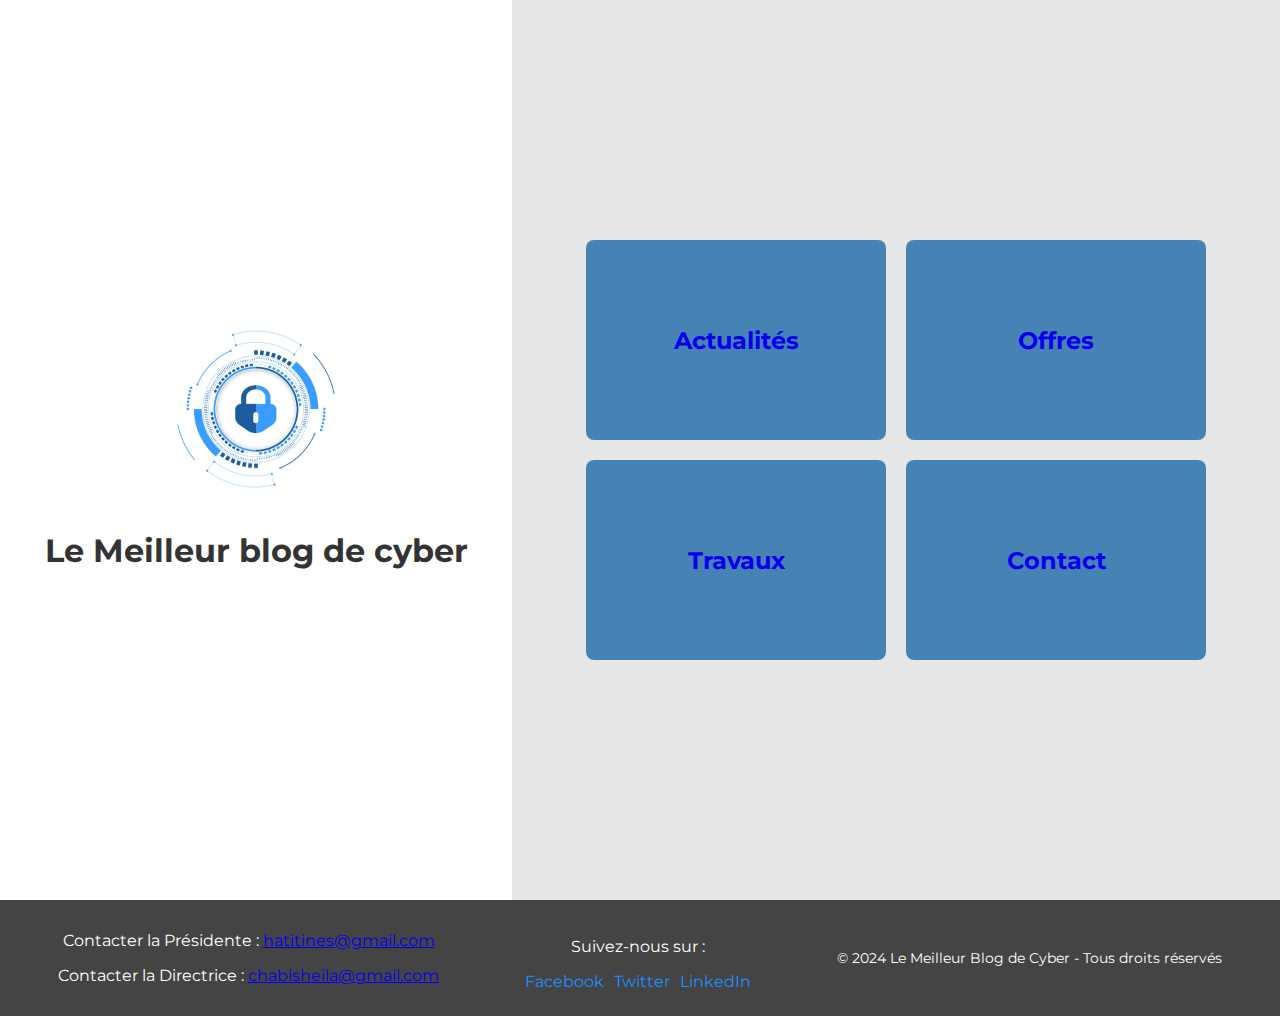
<file: html/accueil.html>
<!DOCTYPE html>
<html lang="fr">
<head>
    <meta charset="UTF-8">
    <meta name="viewport" content="width=device-width, initial-scale=1.0">
    <title>Le Meilleur Blog de Cyber</title>
    <link rel="stylesheet" href="../css/styleaccueil.css">

</head>
<body>
    <div class="container">
        <div class="sidebar">
            <img src="../images/Logo.png" alt="" width="200">
            <h1>Le Meilleur blog de cyber</h1>
        </div>
        <div class="content">
            <div class="button-container">
                <a href="../html/actualites.html" class="button" id="actu">Actualités</a>
                <a href="../html/opportunites.html" class="button" id="offre">Offres</a>
                <a href="../html/travaux.html" class="button" id="travaux">Travaux</a>
                <a href="../html/contact.html" class="button" id="contact">Contact</a>
            </div>
        </div>
    </div>
    <footer>
        <div class="footer-content">
            <div class="footer-contact">
                <p>Contacter la Présidente : <a href="mailto:hatitines@gmail.com">hatitines@gmail.com</a></p>
                <p>Contacter la Directrice : <a href="chabisheila@gmail.com">chabisheila@gmail.com</a></p>


            </div>
            <div class="footer-social">
                <p>Suivez-nous sur :</p>
                <ul>
                    <li><a href="https://facebook.com">Facebook</a></li>
                    <li><a href="https://twitter.com">Twitter</a></li>
                    <li><a href="https://linkedin.com">LinkedIn</a></li>
                </ul>
            </div>
            <div class="footer-copyright">
                <p>&copy; 2024 Le Meilleur Blog de Cyber - Tous droits réservés</p>
            </div>
        </div>
    </footer>
</body>
</html>
</file>
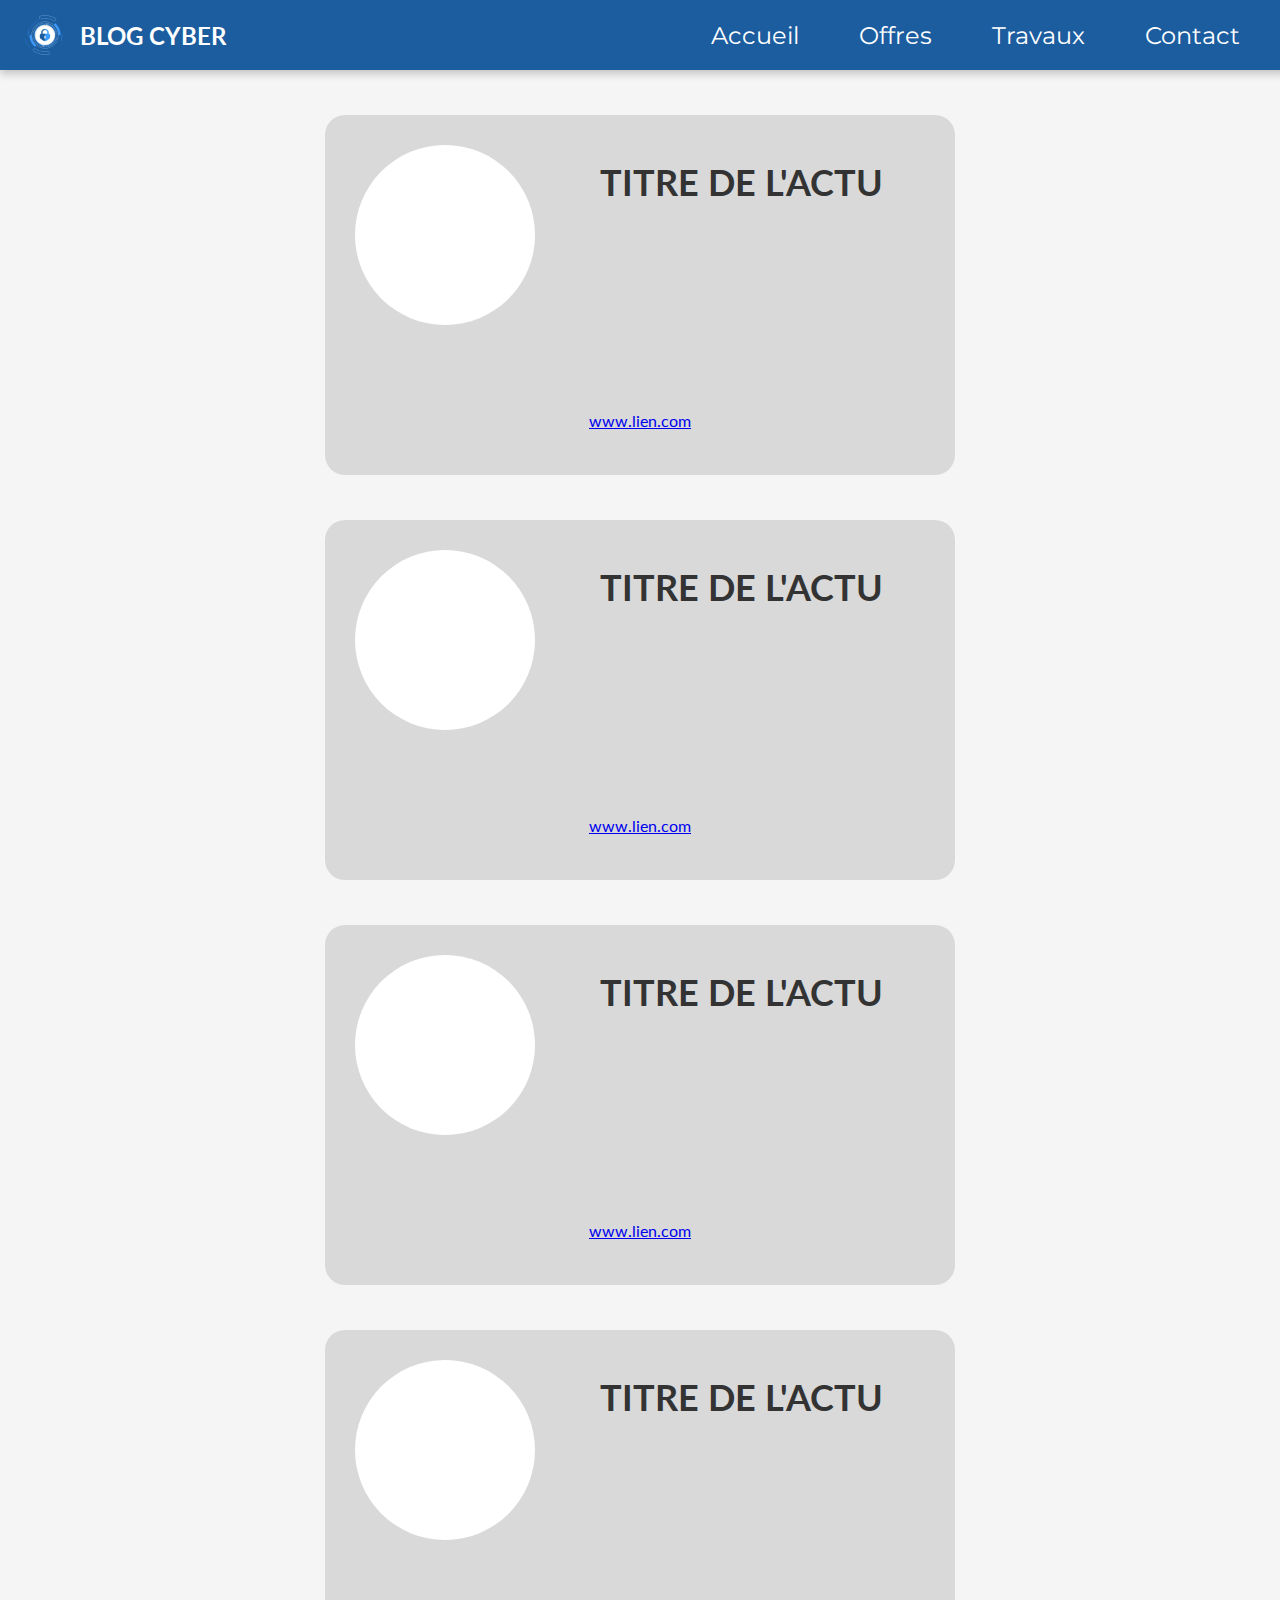
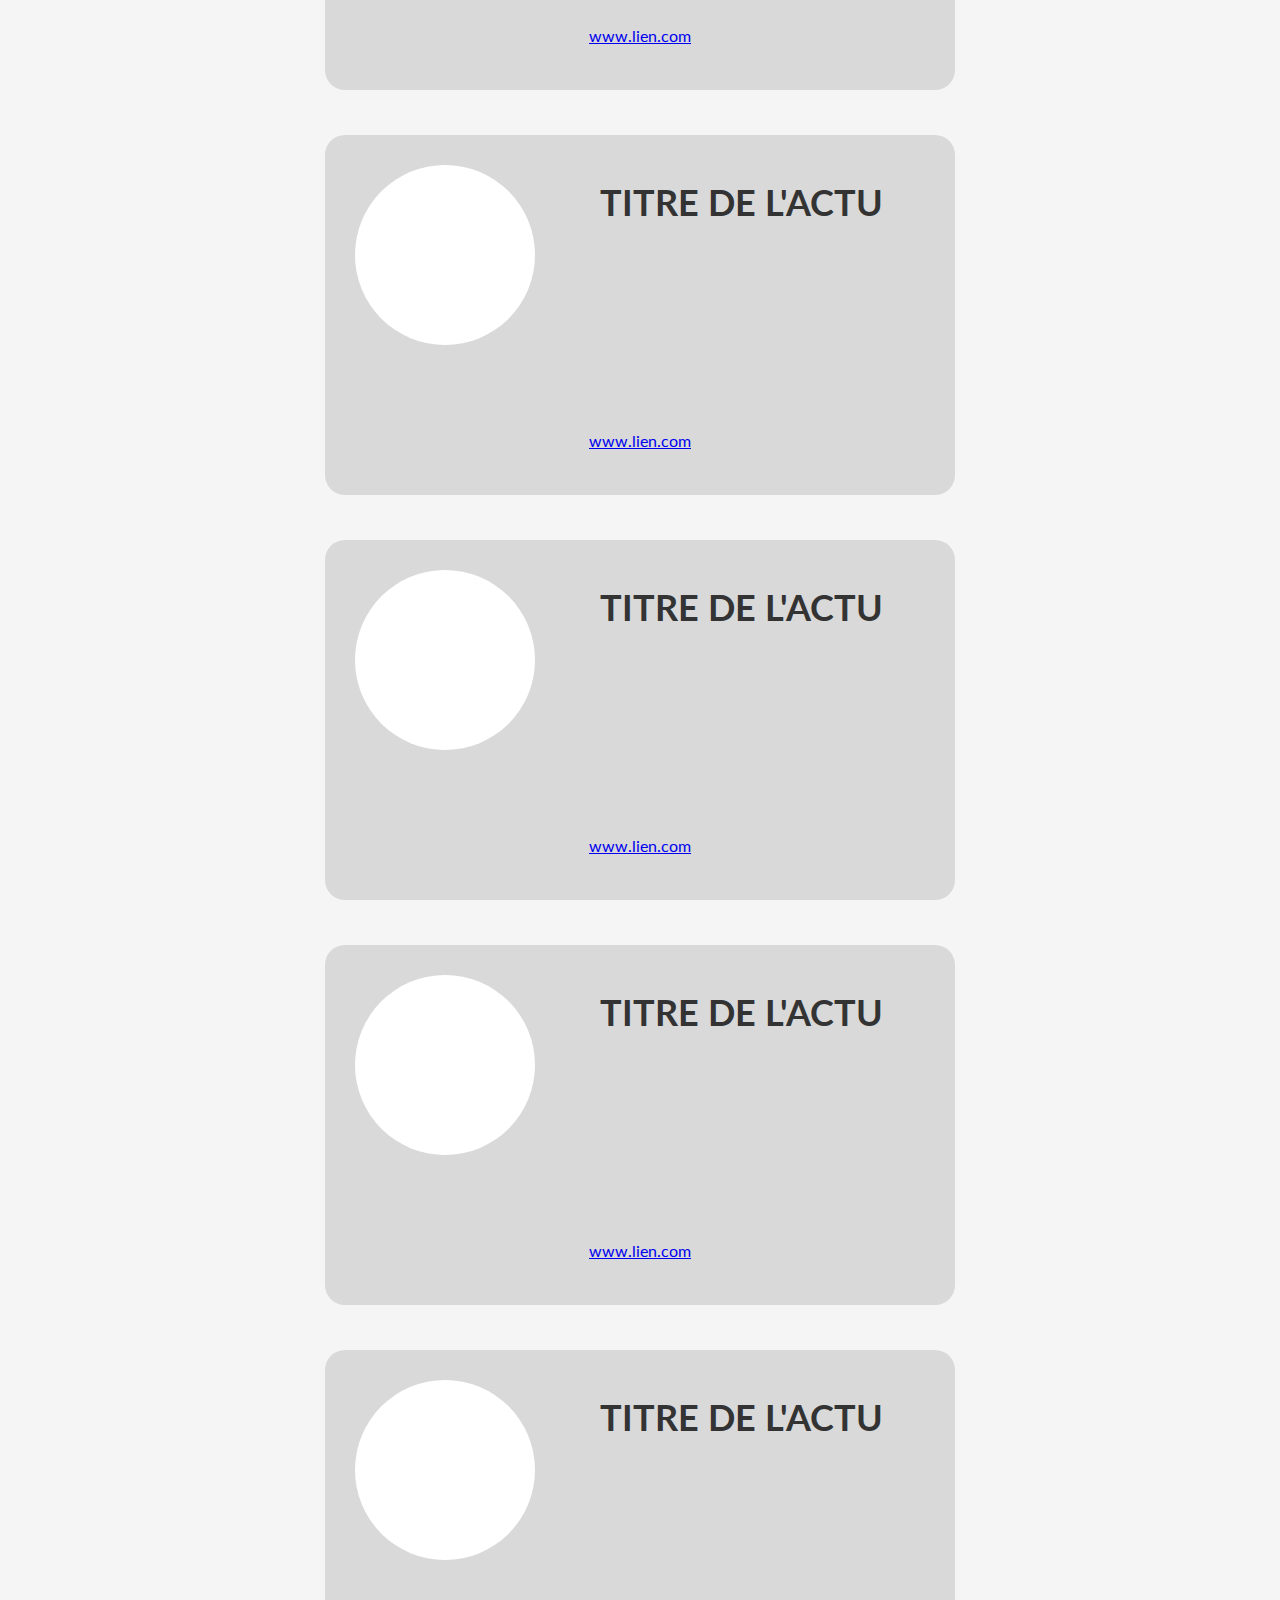
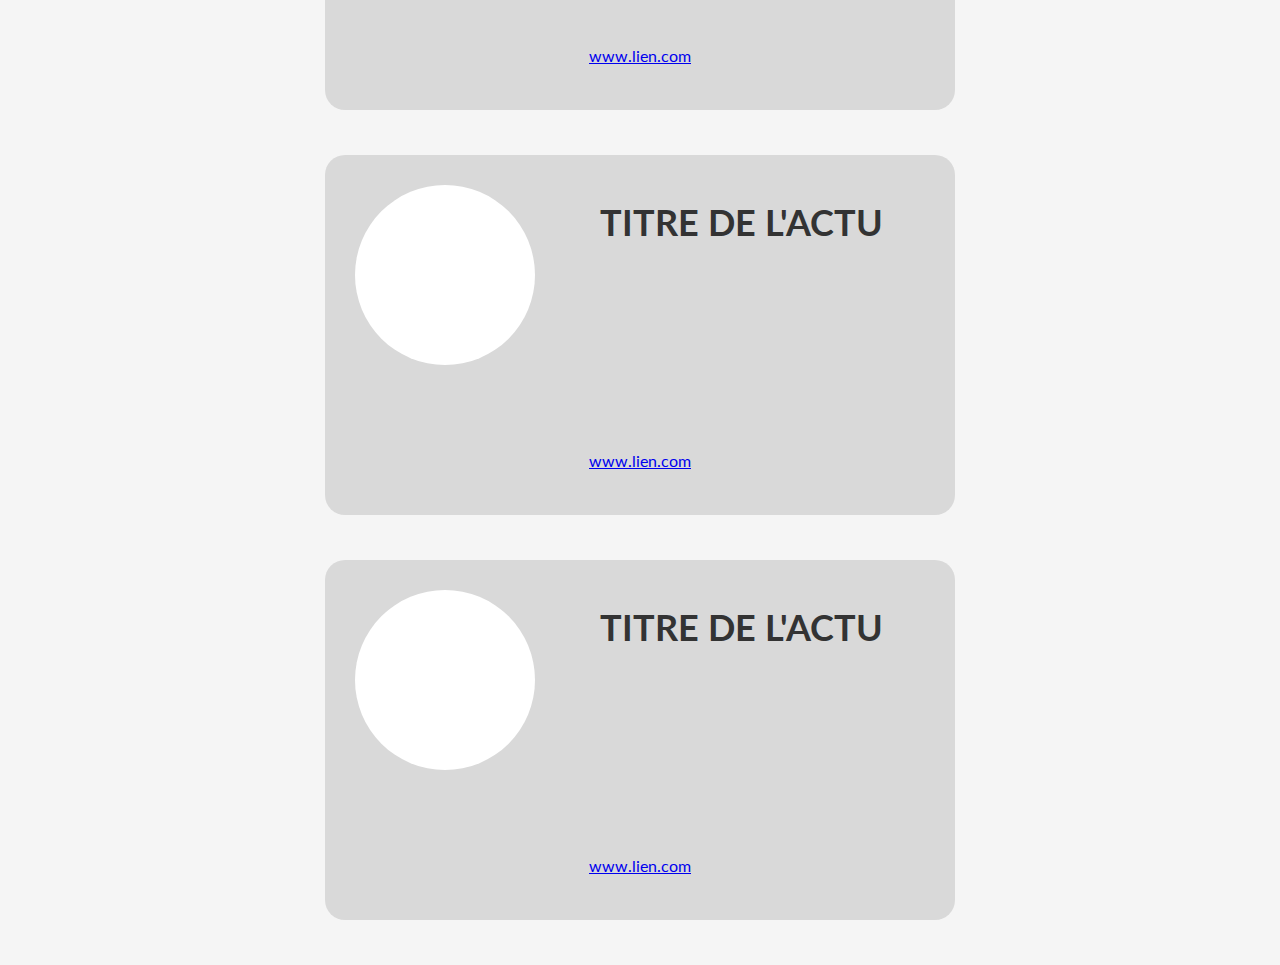
<file: html/actualites.html>
<!DOCTYPE html>
<html lang="fr">
<head>
    <meta charset="UTF-8">
    <meta name="viewport" content="width=device-width, initial-scale=1.0">
    <title>Actualités Cyber</title>
    <link rel="stylesheet" href="../css/actu.css">
</head>
<body>
    <nav class="navbar">
        <div class="navbar-logo">
            <img src="../images/Logo.png" alt="LOGO">
            <span>BLOG CYBER</span>
        </div>
        <ul class="navbar-links">
            <li><a href="../html/accueil.html">Accueil</a></li>
            <li><a href="../html/opportunites.html">Offres</a></li>
            <li><a href="../html/travaux.html">Travaux</a></li>
            <li><a href="../html/contact.html">Contact</a></li>
        </ul>
    </nav>
<div class="container">

<div class="news"><div class="img-news"></div><h1 class="title-news">TITRE DE L'ACTU</h1><a href="www.google.fr" class="link-news">www.lien.com</a></div>
<div class="news"><div class="img-news"></div><h1 class="title-news">TITRE DE L'ACTU</h1><a href="www.google.fr" class="link-news">www.lien.com</a></div>
<div class="news"><div class="img-news"></div><h1 class="title-news">TITRE DE L'ACTU</h1><a href="www.google.fr" class="link-news">www.lien.com</a></div>
<div class="news"><div class="img-news"></div><h1 class="title-news">TITRE DE L'ACTU</h1><a href="www.google.fr" class="link-news">www.lien.com</a></div>
<div class="news"><div class="img-news"></div><h1 class="title-news">TITRE DE L'ACTU</h1><a href="www.google.fr" class="link-news">www.lien.com</a></div>
<div class="news"><div class="img-news"></div><h1 class="title-news">TITRE DE L'ACTU</h1><a href="www.google.fr" class="link-news">www.lien.com</a></div>
<div class="news"><div class="img-news"></div><h1 class="title-news">TITRE DE L'ACTU</h1><a href="www.google.fr" class="link-news">www.lien.com</a></div>
<div class="news"><div class="img-news"></div><h1 class="title-news">TITRE DE L'ACTU</h1><a href="www.google.fr" class="link-news">www.lien.com</a></div>
<div class="news"><div class="img-news"></div><h1 class="title-news">TITRE DE L'ACTU</h1><a href="www.google.fr" class="link-news">www.lien.com</a></div>
<div class="news"><div class="img-news"></div><h1 class="title-news">TITRE DE L'ACTU</h1><a href="www.google.fr" class="link-news">www.lien.com</a></div>


</div>
    
</body>
</html>
</file>
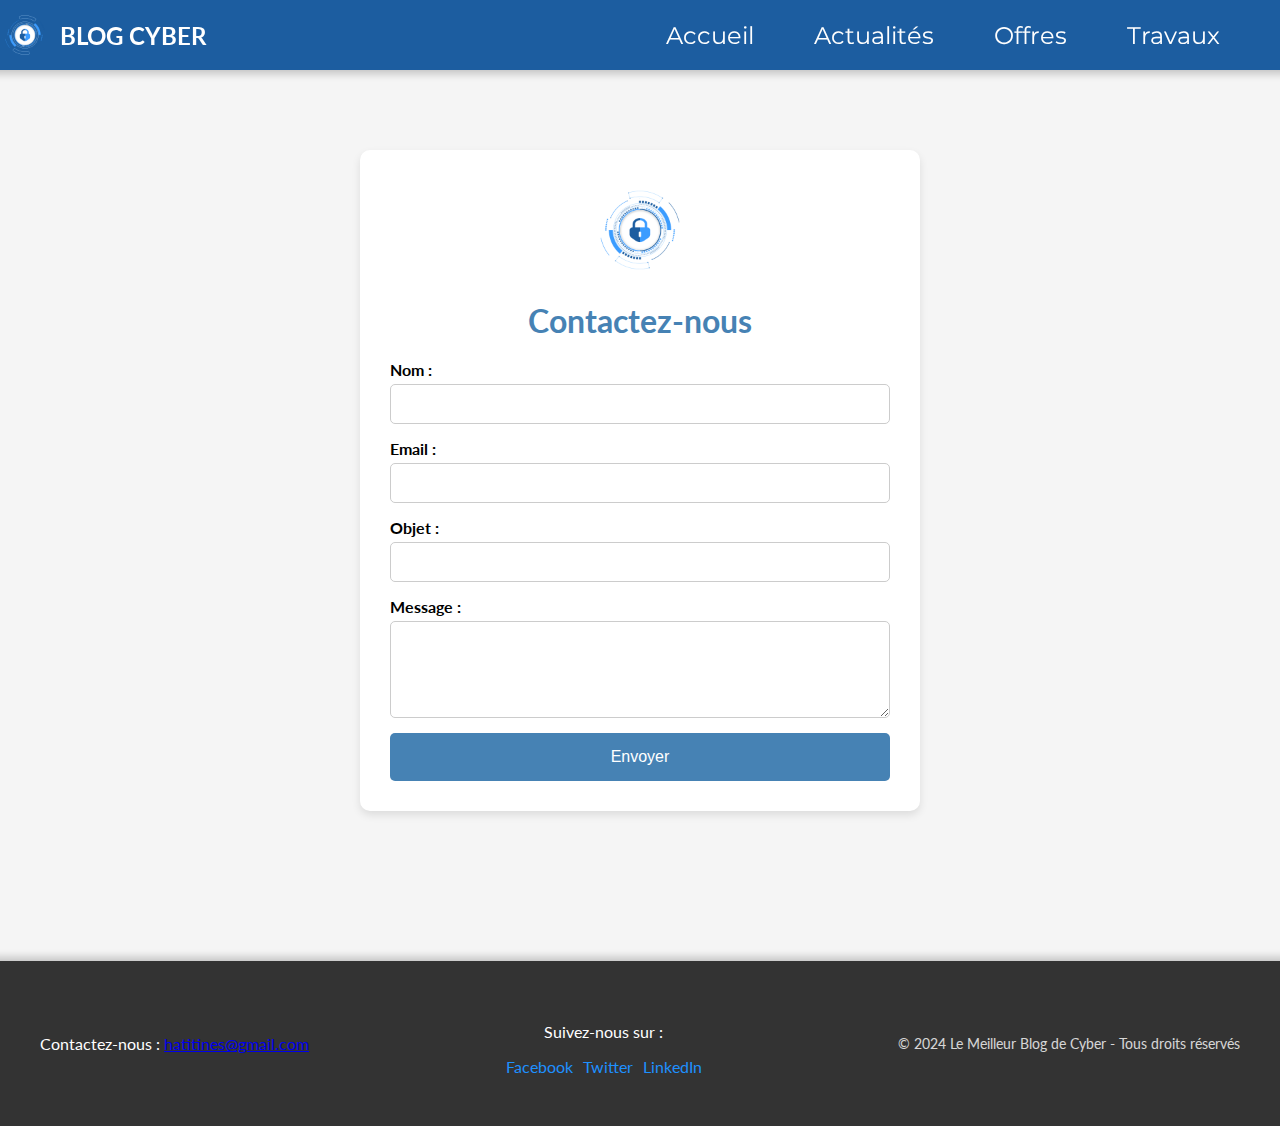
<file: html/contact.html>
<!DOCTYPE html>
<html lang="fr">
<head>
    <meta charset="UTF-8">
    <meta name="viewport" content="width=device-width, initial-scale=1.0">
    <title>Formulaire de Contact</title>
    <link rel="stylesheet" href="../css/contact.css">
</head>
<body>
    <nav class="navbar">
        <div class="navbar-logo">
            <img src="../images/Logo.png" alt="LOGO">
            <span>BLOG CYBER</span>
        </div>
        <ul class="navbar-links">
            <li><a href="../html/accueil.html">Accueil</a></li>
            <li><a href="../html/actualites.html">Actualités</a></li>
            <li><a href="../html/opportunites.html">Offres</a></li>
            <li><a href="../html/travaux.html">Travaux</a></li>
        </ul>
    </nav>
    <div class="contact-container">
        <img src="../images/Logo.png" alt="Logo" class="contact-logo">
        <h1>Contactez-nous</h1>
        <form action="#" method="post" class="contact-form">
            <div class="form-group">
                <label for="name">Nom :</label>
                <input type="text" id="name" name="name" required>
            </div>
            <div class="form-group">
                <label for="email">Email :</label>
                <input type="email" id="email" name="email" required>
            </div>
            <div class="form-group">
                <label for="subject">Objet :</label>
                <input type="text" id="subject" name="subject" required>
            </div>
            <div class="form-group">
                <label for="message">Message :</label>
                <textarea id="message" name="message" rows="5" required></textarea>
            </div>
            <button type="submit" class="submit-button">Envoyer</button>
        </form>
    </div>
    <footer>
        <div class="footer-content">
            <div class="footer-contact">
                <p>Contactez-nous : <a href="mailto:hatitines@gmail.com">hatitines@gmail.com</a></p>
            </div>
            <div class="footer-social">
                <p>Suivez-nous sur :</p>
                <ul>
                    <li><a href="https://facebook.com">Facebook</a></li>
                    <li><a href="https://twitter.com">Twitter</a></li>
                    <li><a href="https://linkedin.com">LinkedIn</a></li>
                </ul>
            </div>
            <div class="footer-copyright">
                <p>&copy; 2024 Le Meilleur Blog de Cyber - Tous droits réservés</p>
            </div>
        </div>
    </footer>
</body>
</html>
</file>
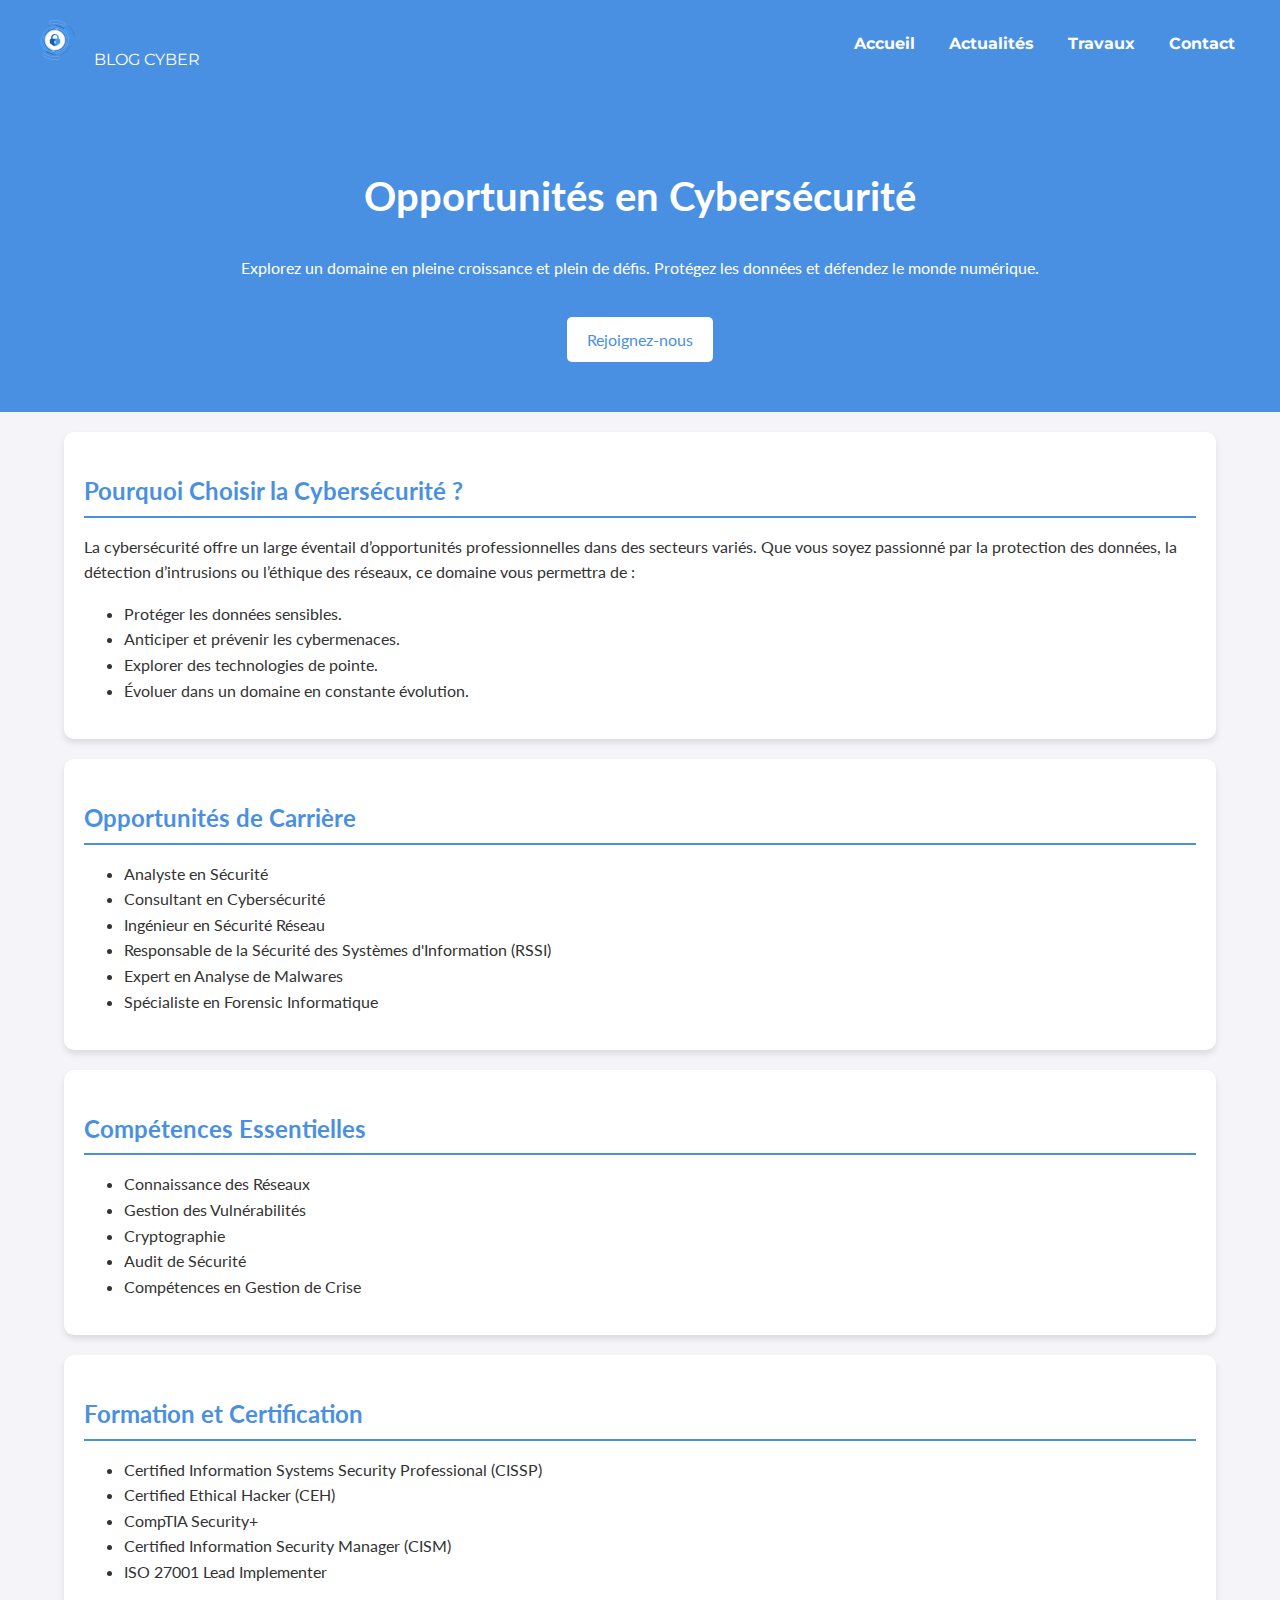
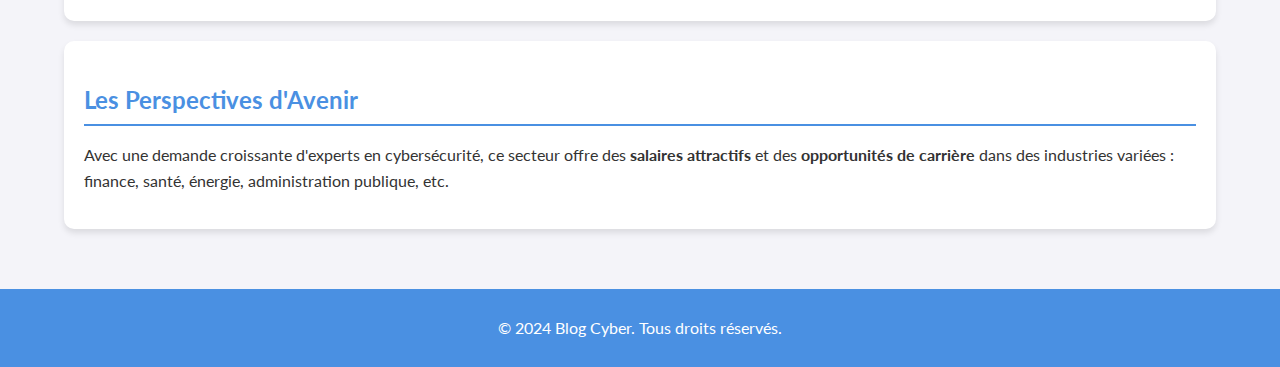
<file: html/opportunites.html>
<!DOCTYPE html>
<html lang="fr">
<head>
    <meta charset="UTF-8">
    <meta name="viewport" content="width=device-width, initial-scale=1.0">
    <title>Opportunités en Cybersécurité</title>
    <link rel="stylesheet" href="../css/opportunites.css">
</head>
<body>
    <nav class="navbar">
        <div class="navbar-logo">
            <img src="../images/Logo.png" alt="LOGO">
            <span>BLOG CYBER</span>
        </div>
        <ul class="navbar-links">
            <li><a href="../html/accueil.html">Accueil</a></li>
            <li><a href="../html/actualites.html">Actualités</a></li>
            <li><a href="../html/travaux.html">Travaux</a></li>
            <li><a href="../html/contact.html">Contact</a></li>
        </ul>
    </nav>
    <header class="hero">
        <h1>Opportunités en Cybersécurité</h1>
        <p>Explorez un domaine en pleine croissance et plein de défis. Protégez les données et défendez le monde numérique.</p>
        <a href="#" class="button-primary">Rejoignez-nous</a>
    </header>
    <div class="container">
        <section class="section">
            <h2>Pourquoi Choisir la Cybersécurité ?</h2>
            <p>La cybersécurité offre un large éventail d’opportunités professionnelles dans des secteurs variés. Que vous soyez passionné par la protection des données, la détection d’intrusions ou l’éthique des réseaux, ce domaine vous permettra de :</p>
            <ul class="list">
                <li>Protéger les données sensibles.</li>
                <li>Anticiper et prévenir les cybermenaces.</li>
                <li>Explorer des technologies de pointe.</li>
                <li>Évoluer dans un domaine en constante évolution.</li>
            </ul>
        </section>
        <section class="section">
            <h2>Opportunités de Carrière</h2>
            <ul class="list">
                <li>Analyste en Sécurité</li>
                <li>Consultant en Cybersécurité</li>
                <li>Ingénieur en Sécurité Réseau</li>
                <li>Responsable de la Sécurité des Systèmes d'Information (RSSI)</li>
                <li>Expert en Analyse de Malwares</li>
                <li>Spécialiste en Forensic Informatique</li>
            </ul>
        </section>
        <section class="section">
            <h2>Compétences Essentielles</h2>
            <ul class="list">
                <li>Connaissance des Réseaux</li>
                <li>Gestion des Vulnérabilités</li>
                <li>Cryptographie</li>
                <li>Audit de Sécurité</li>
                <li>Compétences en Gestion de Crise</li>
            </ul>
        </section>
        <section class="section">
            <h2>Formation et Certification</h2>
            <ul class="list">
                <li>Certified Information Systems Security Professional (CISSP)</li>
                <li>Certified Ethical Hacker (CEH)</li>
                <li>CompTIA Security+</li>
                <li>Certified Information Security Manager (CISM)</li>
                <li>ISO 27001 Lead Implementer</li>
            </ul>
        </section>
        <section class="section">
            <h2>Les Perspectives d'Avenir</h2>
            <p>Avec une demande croissante d'experts en cybersécurité, ce secteur offre des <strong>salaires attractifs</strong> et des <strong>opportunités de carrière</strong> dans des industries variées : finance, santé, énergie, administration publique, etc.</p>
        </section>
    </div>
    <footer class="footer">
        <p>&copy; 2024 Blog Cyber. Tous droits réservés.</p>
    </footer>
</body>
</html>
</file>
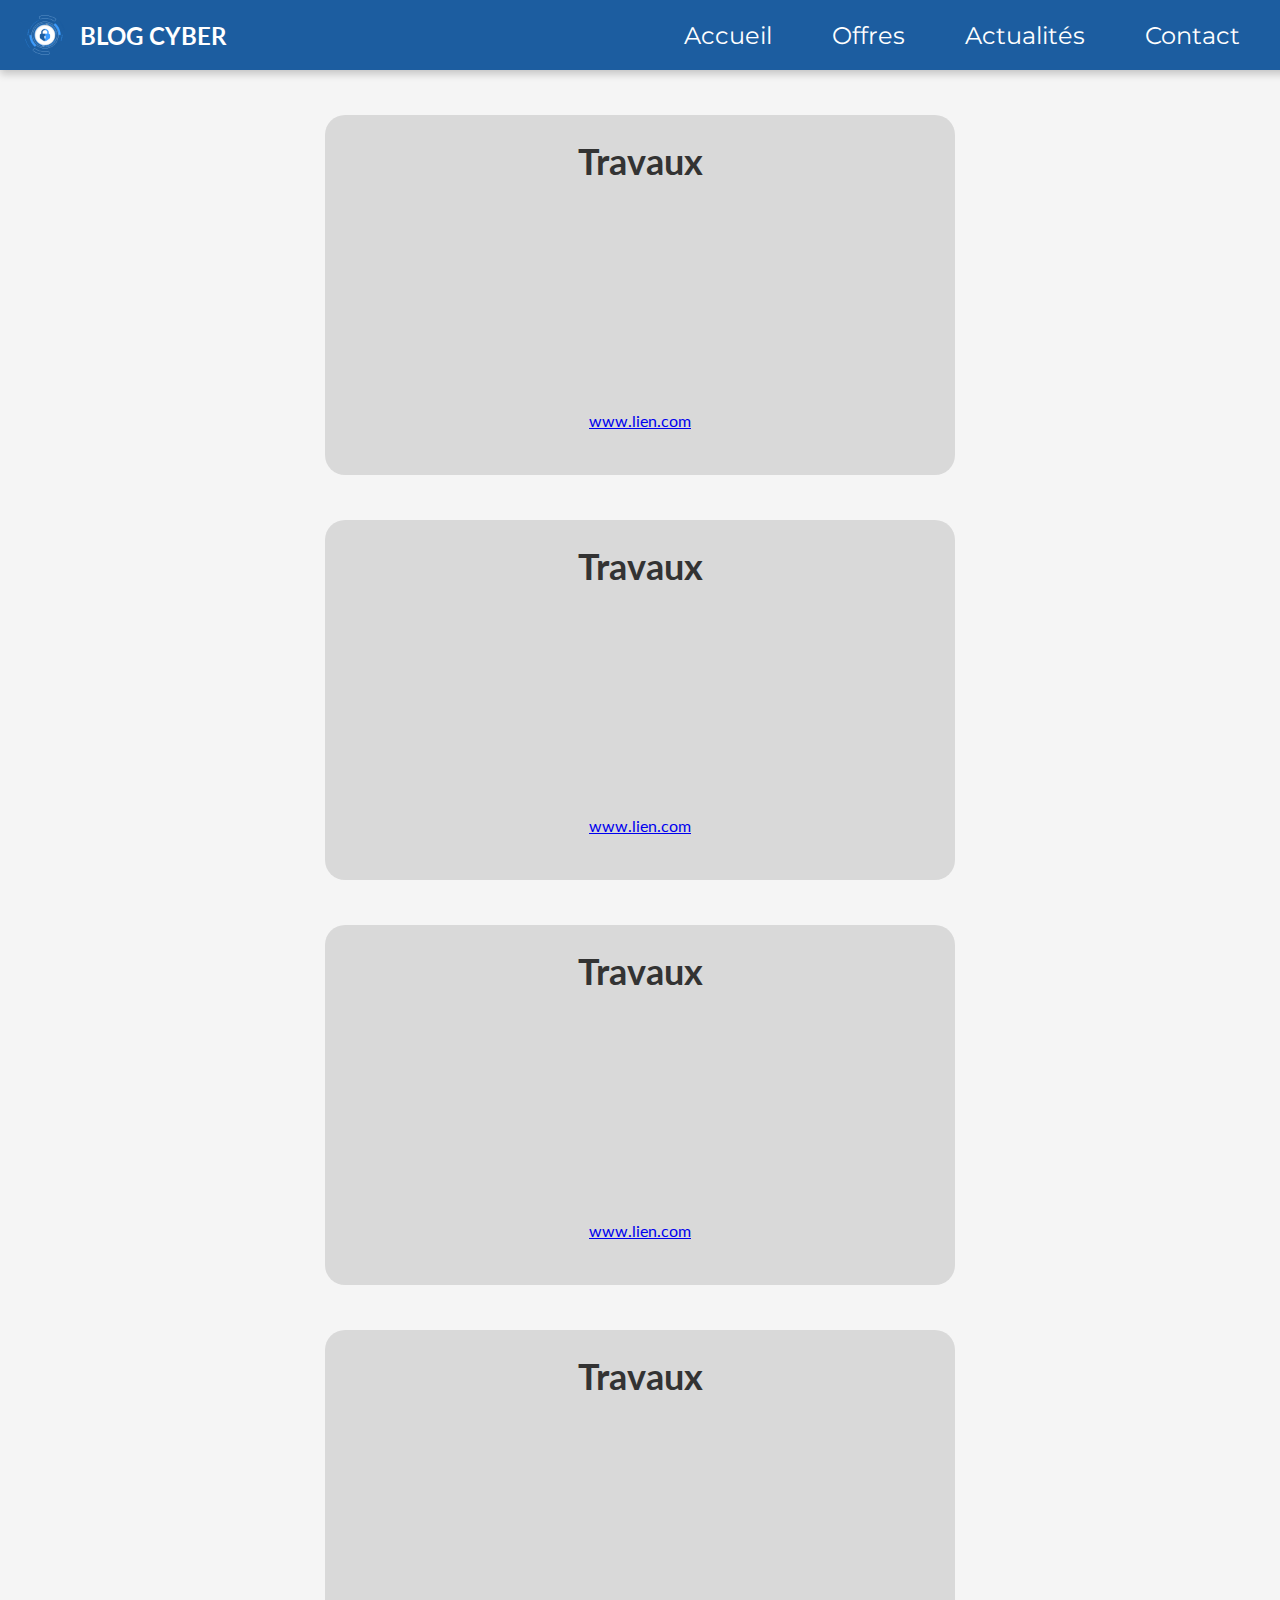
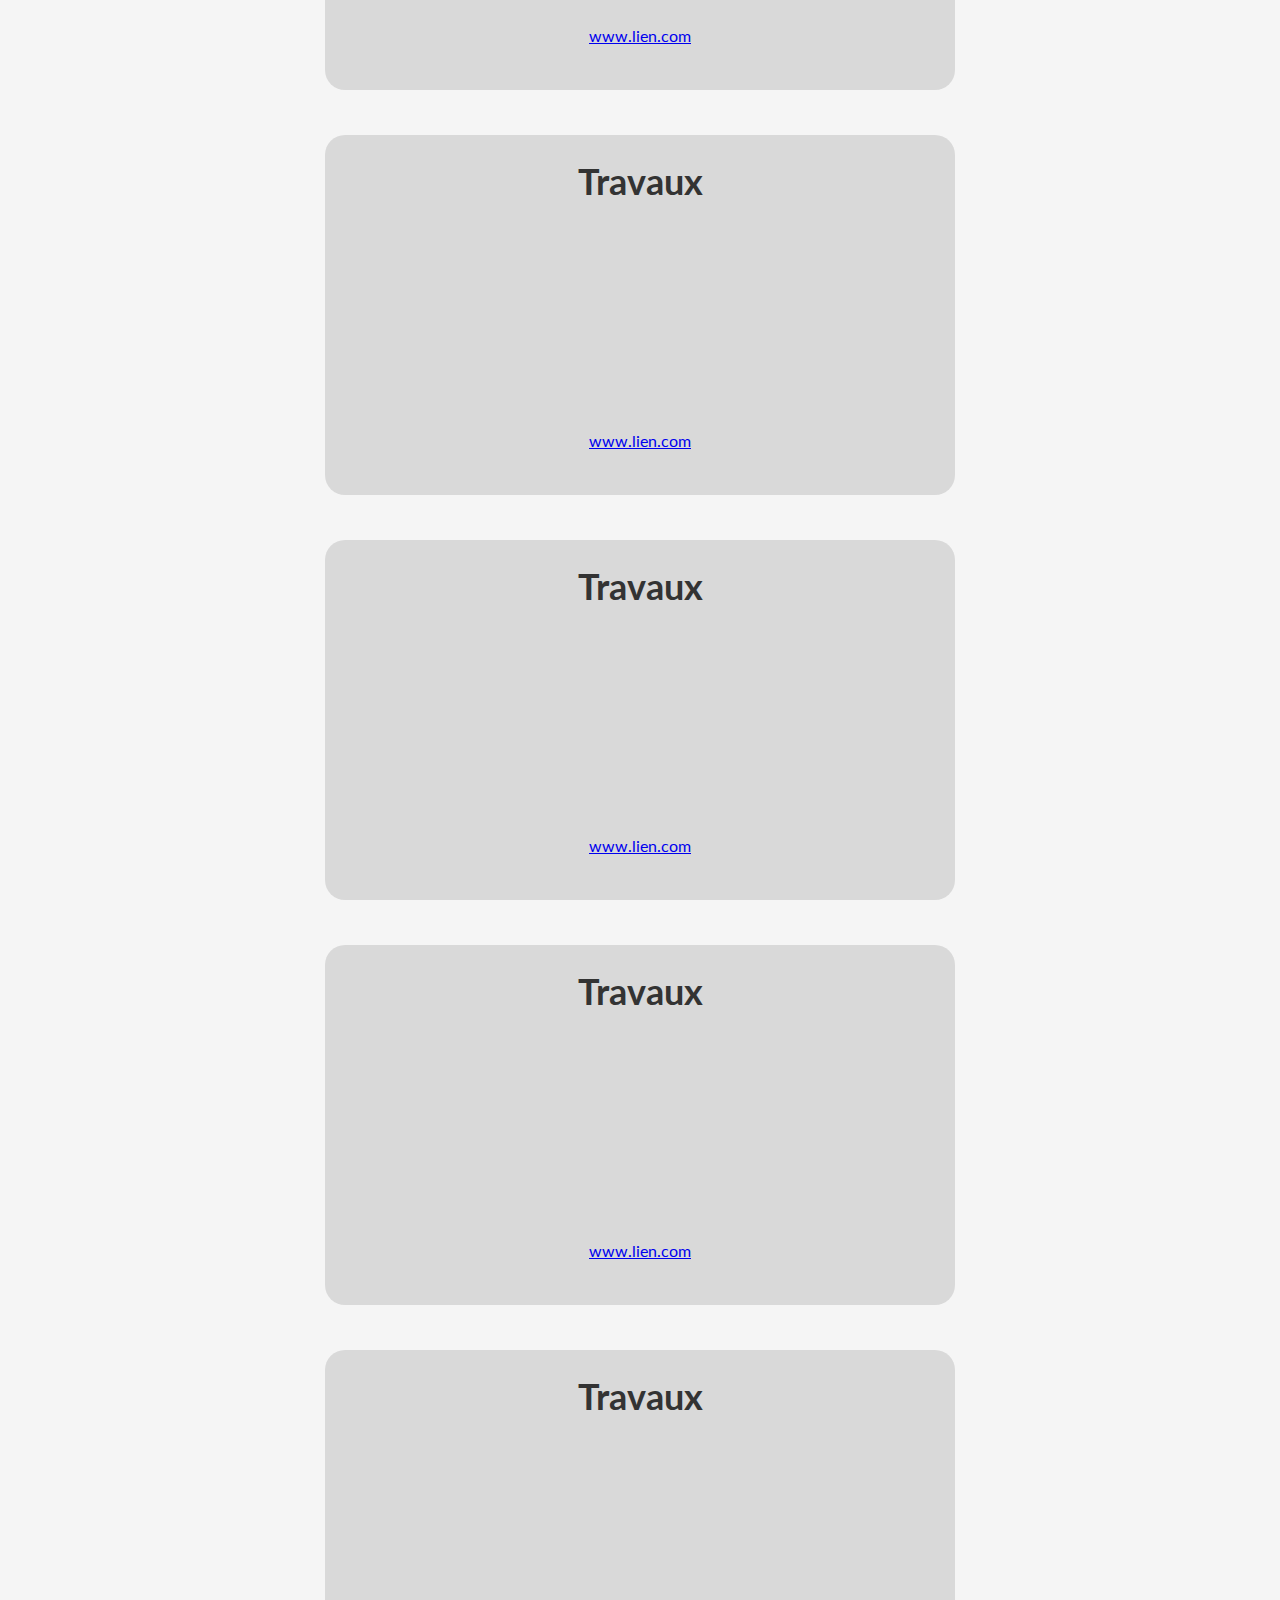
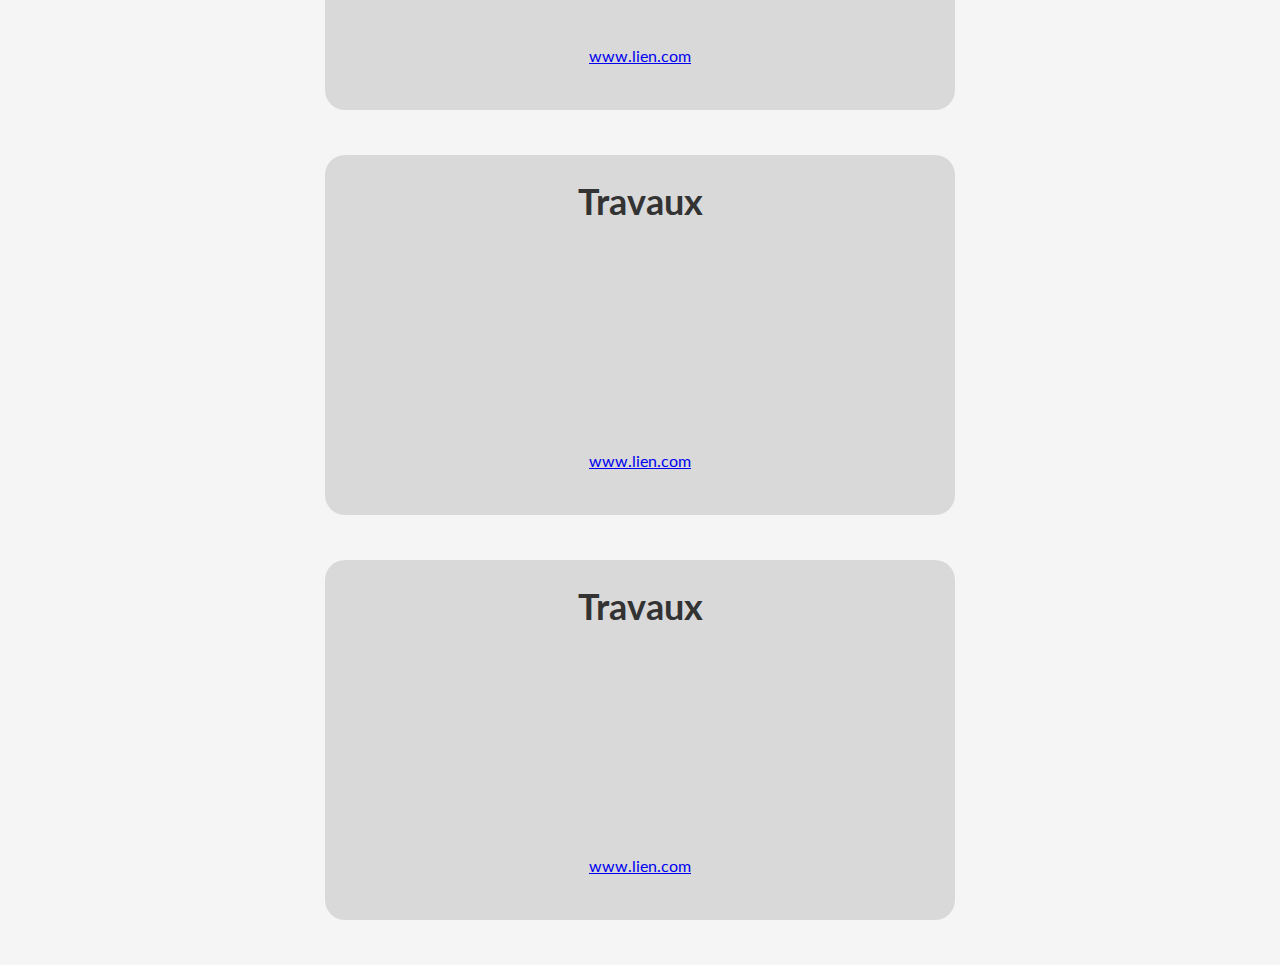
<file: html/travaux.html>
<!DOCTYPE html>
<html lang="fr">
<head>
    <meta charset="UTF-8">
    <meta name="viewport" content="width=device-width, initial-scale=1.0">
    <title>Travaux Cyber</title>
    <link rel="stylesheet" href="../css/travaux.css">
</head>
<body>
    <nav class="navbar">
        <div class="navbar-logo">
            <img src="../images/Logo.png" alt="LOGO">
            <span>BLOG CYBER</span>
        </div>
        <ul class="navbar-links">
            <li><a href="../html/accueil.html">Accueil</a></li>
            <li><a href="../html/opportunites.html">Offres</a></li>
            <li><a href="../html/actualites.html">Actualités</a></li>
            <li><a href="../html/contact.html">Contact</a></li>
        </ul>
    </nav>

<div class="container">

<div class="news"><h1 class="title-news">Travaux</h1><a href="www.google.fr" class="link-news">www.lien.com</a></div>
<div class="news"><h1 class="title-news">Travaux</h1><a href="www.google.fr" class="link-news">www.lien.com</a></div>
<div class="news"><h1 class="title-news">Travaux</h1><a href="www.google.fr" class="link-news">www.lien.com</a></div>
<div class="news"><h1 class="title-news">Travaux</h1><a href="www.google.fr" class="link-news">www.lien.com</a></div>
<div class="news"><h1 class="title-news">Travaux</h1><a href="www.google.fr" class="link-news">www.lien.com</a></div>
<div class="news"><h1 class="title-news">Travaux</h1><a href="www.google.fr" class="link-news">www.lien.com</a></div>
<div class="news"><h1 class="title-news">Travaux</h1><a href="www.google.fr" class="link-news">www.lien.com</a></div>
<div class="news"><h1 class="title-news">Travaux</h1><a href="www.google.fr" class="link-news">www.lien.com</a></div>
<div class="news"><h1 class="title-news">Travaux</h1><a href="www.google.fr" class="link-news">www.lien.com</a></div>
<div class="news"><h1 class="title-news">Travaux</h1><a href="www.google.fr" class="link-news">www.lien.com</a></div>


</div>
</body>
</html>
</file>
<file: css/styleaccueil.css>
@import url('https://fonts.googleapis.com/css2?family=Montserrat:ital,wght@0,100..900;1,100..900&display=swap');

body {
    margin: 0;
    font-family: "Montserrat", sans-serif;
    background-color: #333;
    color: #fff;
}

.container {
    display: flex;
    flex-direction: column;
    height: 100vh;
}

@media (min-width: 1070px) {
    .container {
        flex-direction: row;
    }
}

.sidebar {
    width: 100%;
    background-color: #ffffff; /* Couleur blanche pour la moitié gauche */
    padding: 20px;
    box-sizing: border-box;
    color: #333;
    display: flex;
    flex-direction: column;
    align-items: center;
    justify-content: center;
}

@media (min-width: 1070px) {
    .sidebar {
        width: 40%;
    }
}

.content {
    width: 100%;
    background-color: #e6e6e6; /* Couleur grise pour la moitié droite */
    display: flex;
    align-items: center;
    justify-content: center;
    padding: 20px;
    box-sizing: border-box;
}

@media (min-width: 1070px) {
    .content {
        width: 60%;
        padding: 50px;
    }
}

.button-container {
    display: grid;
    grid-template-columns: 1fr;
    gap: 15px;
    justify-items: center;
}

@media (min-width:768px) {
    .button-container {
        grid-template-columns: repeat(2, 1fr);
        gap: 20px;
    }
}

.button {
    background-color: #4682B4;
    width: 300px; /* Mise à jour de la largeur */
    height: 200px; /* Mise à jour de la hauteur */
    display: flex;
    align-items: center;
    justify-content: center;
    border-radius: 8px;
    cursor: pointer;
    font-weight: bold;
    font-size: 1.5em; /* Ajustement de la taille du texte */
    text-align: center;
    transition: background-color 0.3s;
    margin: auto;
    text-decoration: none; 
}

.button:hover {
    background-color: #1E90FF;
}

 a:visited {
    color: #ffffff;
}
footer {
    background-color: #444;
    padding: 10px 20px; /* Réduction de l'espace vertical */
    color: #fff;
    text-align: center;
}

.footer-content {
    display: flex;
    flex-direction: column;
    align-items: center;
    gap: 10px; /* Réduction de l'espacement */
}

@media (min-width: 768px) {
    .footer-content {
        flex-direction: row;
        justify-content: space-around;
        align-items: center;
    }
}

.footer-contact, .footer-social, .footer-copyright {
    margin: 5px 0;
    text-align: center; /* Centrer les textes */
}

.footer-social ul {
    list-style: none;
    padding: 0;
    display: flex;
    gap: 10px; /* Réduction de l'espace entre les liens */
    justify-content: center;
    margin: 5px 0;
}

.footer-social a {
    color: #1E90FF;
    text-decoration: none;
}

.footer-social a:hover {
    text-decoration: underline;
}

.footer-copyright {
    font-size: 0.9em;
}
</file>
<file: css/actu.css>
@import url('https://fonts.googleapis.com/css2?family=Lato:ital,wght@0,100;0,300;0,400;0,700;0,900;1,100;1,300;1,400;1,700;1,900&family=Montserrat:ital,wght@0,100..900;1,100..900&display=swap');
@import url('https://fonts.googleapis.com/css2?family=Montserrat:ital,wght@0,100..900;1,100..900&display=swap');

* {
    /* box-shadow: 0 0 0 3px red inset; */
}

body {
    margin: 0;
    font-family: "Lato", sans-serif;
    background-color: #f5f5f5;
    color: #333;
    height: auto;
    min-height: 100vh;
    overflow-x: hidden;
}

.navbar {
    display: flex;
    justify-content: space-between;
    align-items: center;
    background: #1C5DA0;
    padding: 10px 20px;
    box-shadow: 0 4px 8px rgba(0, 0, 0, 0.2);
    /* position: fixed; */
    top: 0;
    width: 100%;
    z-index: 10;
}

.navbar-logo {
    display: flex;
    align-items: center;
    color: #ffffff;
    font-weight: bold;
    font-size: 1.5em;
}


.navbar-logo img {
    width: 50px;
    height: auto;
    margin-right: 10px;
}

.navbar-links {
    font-family: "Montserrat", sans-serif;
    font-size: 1.5em;
    list-style: none;
    display: flex;
    gap: 60px;
    margin: 0;
    padding: 0;
    margin-right: 60px;
}

.navbar-links li {
    display: inline;
}

.navbar-links a {
    color: #ffffff;
    text-decoration: none;
    font-size: 1em;
    transition: color 0.3s;
}

.navbar-links a:hover {
    color: #1E90FF;
}

.container {
    /* margin-top: 10vh; */
    padding: 5vh 5vh  ;
    display: flex;
    flex-wrap: wrap;
    gap:5vh;
    justify-content: space-around;

}


.news {
    width: 70vh;
    height: 40vh;
    background-color: #D9D9D9;
    border-radius: 20px;
    display: flex;
    flex-direction: column;
    justify-content: space-between;
}

.img-news {
    position: absolute;
    margin-left: 30px ;
    margin-top: 30px;
    background-color: white;
    width: 20vh;
    height: 20vh;
    border-radius: 50%;
}

.title-news {
    font-size:4vh;
    align-self: flex-end;
    margin-right: 8vh;
    margin-top: 5vh;
}

.link-news {
    align-self: center;
    margin-bottom: 5vh;
}
</file>
<file: css/contact.css>
@import url('https://fonts.googleapis.com/css2?family=Lato:ital,wght@0,100;0,300;0,400;0,700;0,900;1,100;1,300;1,400;1,700;1,900&family=Montserrat:ital,wght@0,100..900;1,100..900&display=swap');
@import url('https://fonts.googleapis.com/css2?family=Montserrat:ital,wght@0,100..900;1,100..900&display=swap');

body {
    margin: 0;
    font-family: "Lato", sans-serif;
    background-color: #f5f5f5;
    display: flex;
    flex-direction: column;
    align-items: center;
    height: auto;
    min-height: 100vh;
    overflow-x: hidden;
}

.navbar {
    display: flex;
    justify-content: space-between;
    align-items: center;
    background: #1C5DA0;
    padding: 10px 20px;
    box-shadow: 0 4px 8px rgba(0, 0, 0, 0.2);
    position: fixed;
    top: 0;
    width: 100%;
    z-index: 10;
}

.navbar-logo {
    display: flex;
    align-items: center;
    color: #ffffff;
    font-weight: bold;
    font-size: 1.5em;
}


.navbar-logo img {
    width: 50px;
    height: auto;
    margin-right: 10px;
}

.navbar-links {
    font-family: "Montserrat", sans-serif;
    font-size: 1.5em;
    list-style: none;
    display: flex;
    gap: 60px;
    margin: 0;
    padding: 0;
    margin-right: 60px;
}

.navbar-links li {
    display: inline;
}

.navbar-links a {
    color: #ffffff;
    text-decoration: none;
    font-size: 1em;
    transition: color 0.3s;
}

.navbar-links a:hover {
    color: #1E90FF;
}

.contact-link {
    background-color: #1E90FF;
    padding: 10px 20px;
    border-radius: 20px;
    font-weight: bold;
}

.contact-link:hover {
    background-color: #4682B4;
}

.contact-container {
    background-color: #ffffff;
    padding: 30px;
    border-radius: 10px;
    box-shadow: 0 4px 8px rgba(0, 0, 0, 0.1);
    width: 100%;
    max-width: 500px;
    margin: 150px auto;
}

h1 {
    text-align: center;
    margin-bottom: 20px;
    font-size: 2em;
    color: #4682B4;
}

.contact-form {
    display: flex;
    flex-direction: column;
    gap: 15px;
}

.form-group {
    display: flex;
    flex-direction: column;
}

label {
    margin-bottom: 5px;
    font-weight: bold;
}

input[type="text"],
input[type="email"],
textarea {
    padding: 10px;
    border: 1px solid #ccc;
    border-radius: 5px;
    font-size: 1em;
}

input[type="text"]:focus,
input[type="email"]:focus,
textarea:focus {
    border-color: #4682B4;
    outline: none;
}

.submit-button {
    padding: 15px;
    background-color: #4682B4;
    color: #ffffff;
    border: none;
    border-radius: 5px;
    font-size: 1em;
    cursor: pointer;
    transition: background-color 0.3s;
}

.submit-button:hover {
    background-color: #1E90FF;
}

.contact-logo {
    display: block;
    margin: 0 auto 20px;
    width: 100px;
    height: auto;
}

footer {
    background-color: #333;
    color: #ffffff;
    padding: 40px 20px;
    text-align: center;
    margin-top: auto;
    width: 100%;
    box-shadow: 0 -4px 8px rgba(0, 0, 0, 0.2);
}

.footer-content {
    display: flex;
    flex-direction: column;
    align-items: center;
    gap: 20px;
    max-width: 1200px;
    margin: 0 auto;
}

@media (min-width: 768px) {
    .footer-content {
        flex-direction: row;
        justify-content: space-between;
        align-items: center;
    }
}

.footer-contact, .footer-social, .footer-copyright {
    margin: 5px 0;
    text-align: center; /* Centrer les textes */
}

.footer-social ul {
    list-style: none;
    padding: 0;
    display: flex;
    gap: 10px; /* Réduction de l'espace entre les liens */
    justify-content: center;
    margin: 5px 0;
}

.footer-social a {
    color: #1E90FF;
    text-decoration: none;
    transition: color 0.3s;
}

.footer-social a:hover {
    text-decoration: underline;
    color: #4682B4;
}

.footer-copyright {
    font-size: 0.9em;
    opacity: 0.8;
}
</file>
<file: css/opportunites.css>
/* Général */
@import url('https://fonts.googleapis.com/css2?family=Lato:ital,wght@0,100;0,300;0,400;0,700;0,900;1,100;1,300;1,400;1,700;1,900&family=Montserrat:ital,wght@0,100..900;1,100..900&display=swap');
@import url('https://fonts.googleapis.com/css2?family=Montserrat:ital,wght@0,100..900;1,100..900&display=swap');

body {
    font-family: "Lato", sans-serif;
    margin: 0;
    padding: 0;
    background: #f4f4f9;
    color: #333;
    line-height: 1.6;
}

/* Navigation */
.navbar {
    display: flex;
    font-family: "Montserrat", sans-serif;
    justify-content: space-between;
    align-items: center;
    padding: 15px 30px;
    background: #4A90E2;
    color: #fff;
}

.navbar-logo img {
    width: 50px;
    margin-right: 10px;
}

.navbar-links li {
    display: inline-block;
    margin: 0 15px;
}

.navbar-links a {
    text-decoration: none;
    color: #fff;
    font-weight: bold;
}

/* Header */
.hero {
    background: linear-gradient(120deg, #4A90E2, #4A90E2);
    color: #fff;
    text-align: center;
    padding: 50px 20px;
}

.hero h1 {
    font-size: 2.5rem;
}

.hero .button-primary {
    background: #fff;
    color: #4A90E2;
    padding: 10px 20px;
    text-decoration: none;
    border-radius: 5px;
    margin-top: 20px;
    display: inline-block;
}

/* Container */
.container {
    width: 90%;
    max-width: 1200px;
    margin: auto;
    padding: 20px 0;
}

/* Sections */
.section {
    background: #fff;
    padding: 20px;
    margin-bottom: 20px;
    border-radius: 10px;
    box-shadow: 0 4px 6px rgba(0, 0, 0, 0.1);
}

.section h2 {
    color: #4A90E2;
    border-bottom: 2px solid #4A90E2;
    padding-bottom: 5px;
    margin-bottom: 10px;
}

/* Footer */
.footer {
    text-align: center;
    background: #4A90E2;
    color: #fff;
    padding: 10px 0;
    margin-top: 20px;
}
</file>
<file: css/travaux.css>
@import url('https://fonts.googleapis.com/css2?family=Lato:ital,wght@0,100;0,300;0,400;0,700;0,900;1,100;1,300;1,400;1,700;1,900&family=Montserrat:ital,wght@0,100..900;1,100..900&display=swap');
@import url('https://fonts.googleapis.com/css2?family=Montserrat:ital,wght@0,100..900;1,100..900&display=swap');


body {
    margin: 0;
    font-family: "Lato", sans-serif;
    background-color: #f5f5f5;
    color: #333;
    height: auto;
    min-height: 100vh;
    overflow-x: hidden;
}

.navbar {
    display: flex;
    justify-content: space-between;
    align-items: center;
    background: #1C5DA0;
    padding: 10px 20px;
    box-shadow: 0 4px 8px rgba(0, 0, 0, 0.2);
    /* position: fixed; */
    top: 0;
    width: 100%;
    z-index: 10;
}

.navbar-logo {
    display: flex;
    align-items: center;
    color: #ffffff;
    font-weight: bold;
    font-size: 1.5em;
}


.navbar-logo img {
    width: 50px;
    height: auto;
    margin-right: 10px;
}

.navbar-links {
    font-family: "Montserrat", sans-serif;
    font-size: 1.5em;
    list-style: none;
    display: flex;
    gap: 60px;
    margin: 0;
    padding: 0;
    margin-right: 60px;
}

.navbar-links li {
    display: inline;
}

.navbar-links a {
    color: #ffffff;
    text-decoration: none;
    font-size: 1em;
    transition: color 0.3s;
}

.navbar-links a:hover {
    color: #1E90FF;
}

.container {
    /* margin-top: 10vh; */
    padding: 5vh 5vh  ;
    display: flex;
    flex-wrap: wrap;
    gap:5vh;
    justify-content: space-around;

}


.news {
    width: 70vh;
    height: 40vh;
    background-color: #D9D9D9;
    border-radius: 20px;
    display: flex;
    flex-direction: column;
    justify-content: space-between;
}


.title-news {
    font-size:4vh;
    text-align: center;
}

.link-news {
    align-self: center;
    margin-bottom: 5vh;
}
</file>
